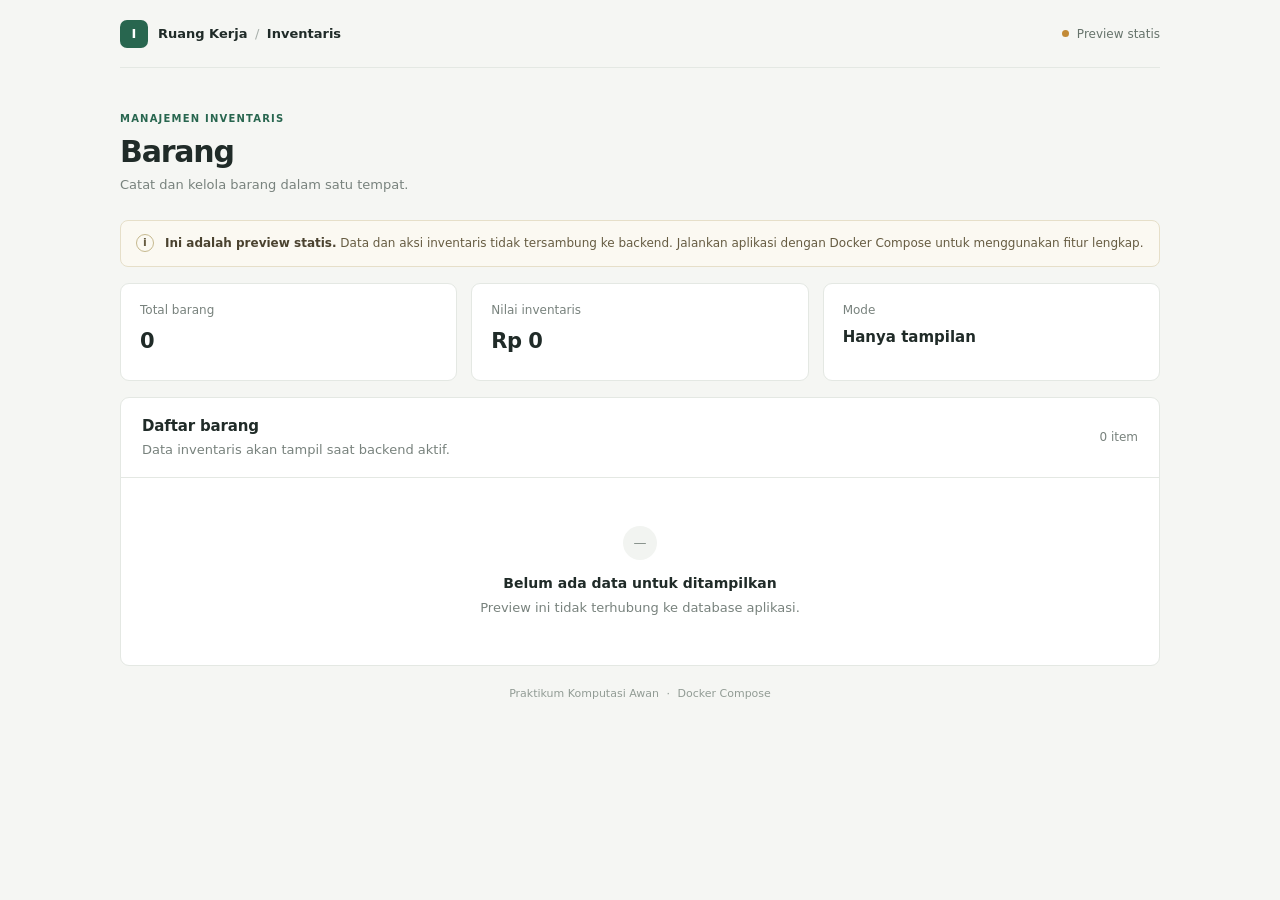
<file: pages/index.html>
<!DOCTYPE html>
<html lang="id">
<head>
    <meta charset="UTF-8">
    <meta name="viewport" content="width=device-width, initial-scale=1.0">
    <meta name="description" content="Preview statis antarmuka aplikasi inventaris barang.">
    <title>Inventaris Barang — Preview</title>
    <link rel="stylesheet" href="./style.css">
</head>
<body>
    <main class="page">
        <header class="page-header">
            <div class="brand">
                <span class="brand-mark" aria-hidden="true">I</span>
                <span>Ruang Kerja <span class="brand-divider">/</span> Inventaris</span>
            </div>
            <span class="preview-badge"><span></span> Preview statis</span>
        </header>

        <section class="intro">
            <p class="eyebrow">MANAJEMEN INVENTARIS</p>
            <h1>Barang</h1>
            <p class="intro-copy">Catat dan kelola barang dalam satu tempat.</p>
        </section>

        <aside class="notice">
            <span class="notice-icon" aria-hidden="true">i</span>
            <p><strong>Ini adalah preview statis.</strong> Data dan aksi inventaris tidak tersambung ke backend. Jalankan aplikasi dengan Docker Compose untuk menggunakan fitur lengkap.</p>
        </aside>

        <section class="stats" aria-label="Ringkasan inventaris">
            <article class="stat-card">
                <p class="stat-label">Total barang</p>
                <p class="stat-value">0</p>
            </article>
            <article class="stat-card">
                <p class="stat-label">Nilai inventaris</p>
                <p class="stat-value">Rp 0</p>
            </article>
            <article class="stat-card">
                <p class="stat-label">Mode</p>
                <p class="stat-value stat-mode">Hanya tampilan</p>
            </article>
        </section>

        <section class="panel" aria-labelledby="inventory-heading">
            <div class="inventory-toolbar">
                <div>
                    <h2 id="inventory-heading">Daftar barang</h2>
                    <p class="section-copy">Data inventaris akan tampil saat backend aktif.</p>
                </div>
                <span class="item-count">0 item</span>
            </div>
            <div class="empty-state">
                <span class="empty-mark" aria-hidden="true">—</span>
                <p class="empty-title">Belum ada data untuk ditampilkan</p>
                <p>Preview ini tidak terhubung ke database aplikasi.</p>
            </div>
        </section>

        <footer class="page-footer">Praktikum Komputasi Awan <span aria-hidden="true">·</span> Docker Compose</footer>
    </main>
</body>
</html>
</file>
<file: pages/style.css>
:root {
    font-family: Inter, ui-sans-serif, system-ui, -apple-system, BlinkMacSystemFont, "Segoe UI", sans-serif;
    color: #202b28;
    background: #f5f6f3;
    font-synthesis: none;
    text-rendering: optimizeLegibility;
    --ink: #202b28;
    --muted: #78827d;
    --line: #e4e8e3;
    --surface: #fff;
    --accent: #28664f;
}

* { box-sizing: border-box; }

body {
    min-width: 320px;
    min-height: 100vh;
    margin: 0;
    background: #f5f6f3;
    color: var(--ink);
    font-size: 14px;
    line-height: 1.5;
}

.page { width: min(100% - 48px, 1040px); margin: 0 auto; padding-bottom: 32px; }
.page-header { height: 68px; display: flex; align-items: center; justify-content: space-between; border-bottom: 1px solid var(--line); }
.brand { display: inline-flex; align-items: center; gap: 10px; font-size: 13px; font-weight: 600; }
.brand-mark { display: grid; width: 28px; height: 28px; place-items: center; border-radius: 7px; background: var(--accent); color: white; font-weight: 700; }
.brand-divider { padding: 0 3px; color: #a7afaa; font-weight: 400; }
.preview-badge { display: inline-flex; align-items: center; gap: 8px; color: #66736b; font-size: 12px; }
.preview-badge span { width: 7px; height: 7px; border-radius: 50%; background: #c28a36; }
.intro { padding: 43px 0 25px; }
.eyebrow { margin: 0 0 8px; color: var(--accent); font-size: 10px; font-weight: 700; letter-spacing: .12em; }
h1, h2, p { margin-top: 0; }
h1 { margin-bottom: 5px; font-size: 30px; font-weight: 650; letter-spacing: -.04em; line-height: 1.2; }
.intro-copy, .section-copy { margin-bottom: 0; color: var(--muted); font-size: 13px; }
.notice { display: flex; align-items: flex-start; gap: 11px; margin-bottom: 16px; padding: 13px 15px; border: 1px solid #e6dfc9; border-radius: 8px; background: #fbf9f2; color: #665c42; }
.notice-icon { display: grid; width: 18px; height: 18px; flex: 0 0 auto; place-items: center; border: 1px solid #c6b98f; border-radius: 50%; font-size: 11px; font-weight: 700; }
.notice p { margin: 0; font-size: 12px; line-height: 1.6; }
.notice strong { color: #4a422f; }
.stats { display: grid; grid-template-columns: repeat(3, minmax(0, 1fr)); gap: 14px; margin-bottom: 16px; }
.stat-card, .panel { border: 1px solid var(--line); border-radius: 9px; background: var(--surface); }
.stat-card { min-height: 98px; padding: 17px 19px; }
.stat-label { margin-bottom: 7px; color: var(--muted); font-size: 12px; }
.stat-value { margin-bottom: 0; font-size: 21px; font-weight: 650; letter-spacing: -.025em; }
.stat-mode { font-size: 15px; letter-spacing: 0; }
.panel { overflow: hidden; }
.inventory-toolbar { display: flex; min-height: 79px; align-items: center; justify-content: space-between; gap: 18px; padding: 15px 21px; }
h2 { margin-bottom: 3px; font-size: 15px; font-weight: 650; letter-spacing: -.01em; }
.item-count { color: var(--muted); font-size: 12px; }
.empty-state { padding: 48px 20px; border-top: 1px solid var(--line); color: var(--muted); text-align: center; font-size: 13px; }
.empty-state p { margin-bottom: 0; }
.empty-title { margin-bottom: 4px !important; color: var(--ink); font-size: 14px; font-weight: 600; }
.empty-mark { display: grid; width: 34px; height: 34px; margin: 0 auto 13px; place-items: center; border-radius: 50%; background: #f2f4f1; color: #7b8780; }
.page-footer { padding-top: 20px; color: #929c95; font-size: 11px; text-align: center; }
.page-footer span { padding: 0 4px; }

@media (max-width: 650px) {
    .page { width: min(100% - 32px, 1040px); }
    .intro { padding-top: 32px; }
    .stats { grid-template-columns: 1fr; gap: 9px; }
    .stat-card { min-height: 78px; padding: 13px 15px; }
    .stat-value { font-size: 19px; }
    .inventory-toolbar { min-height: 70px; padding: 15px; }
    .notice { padding: 12px; }
}
</file>
